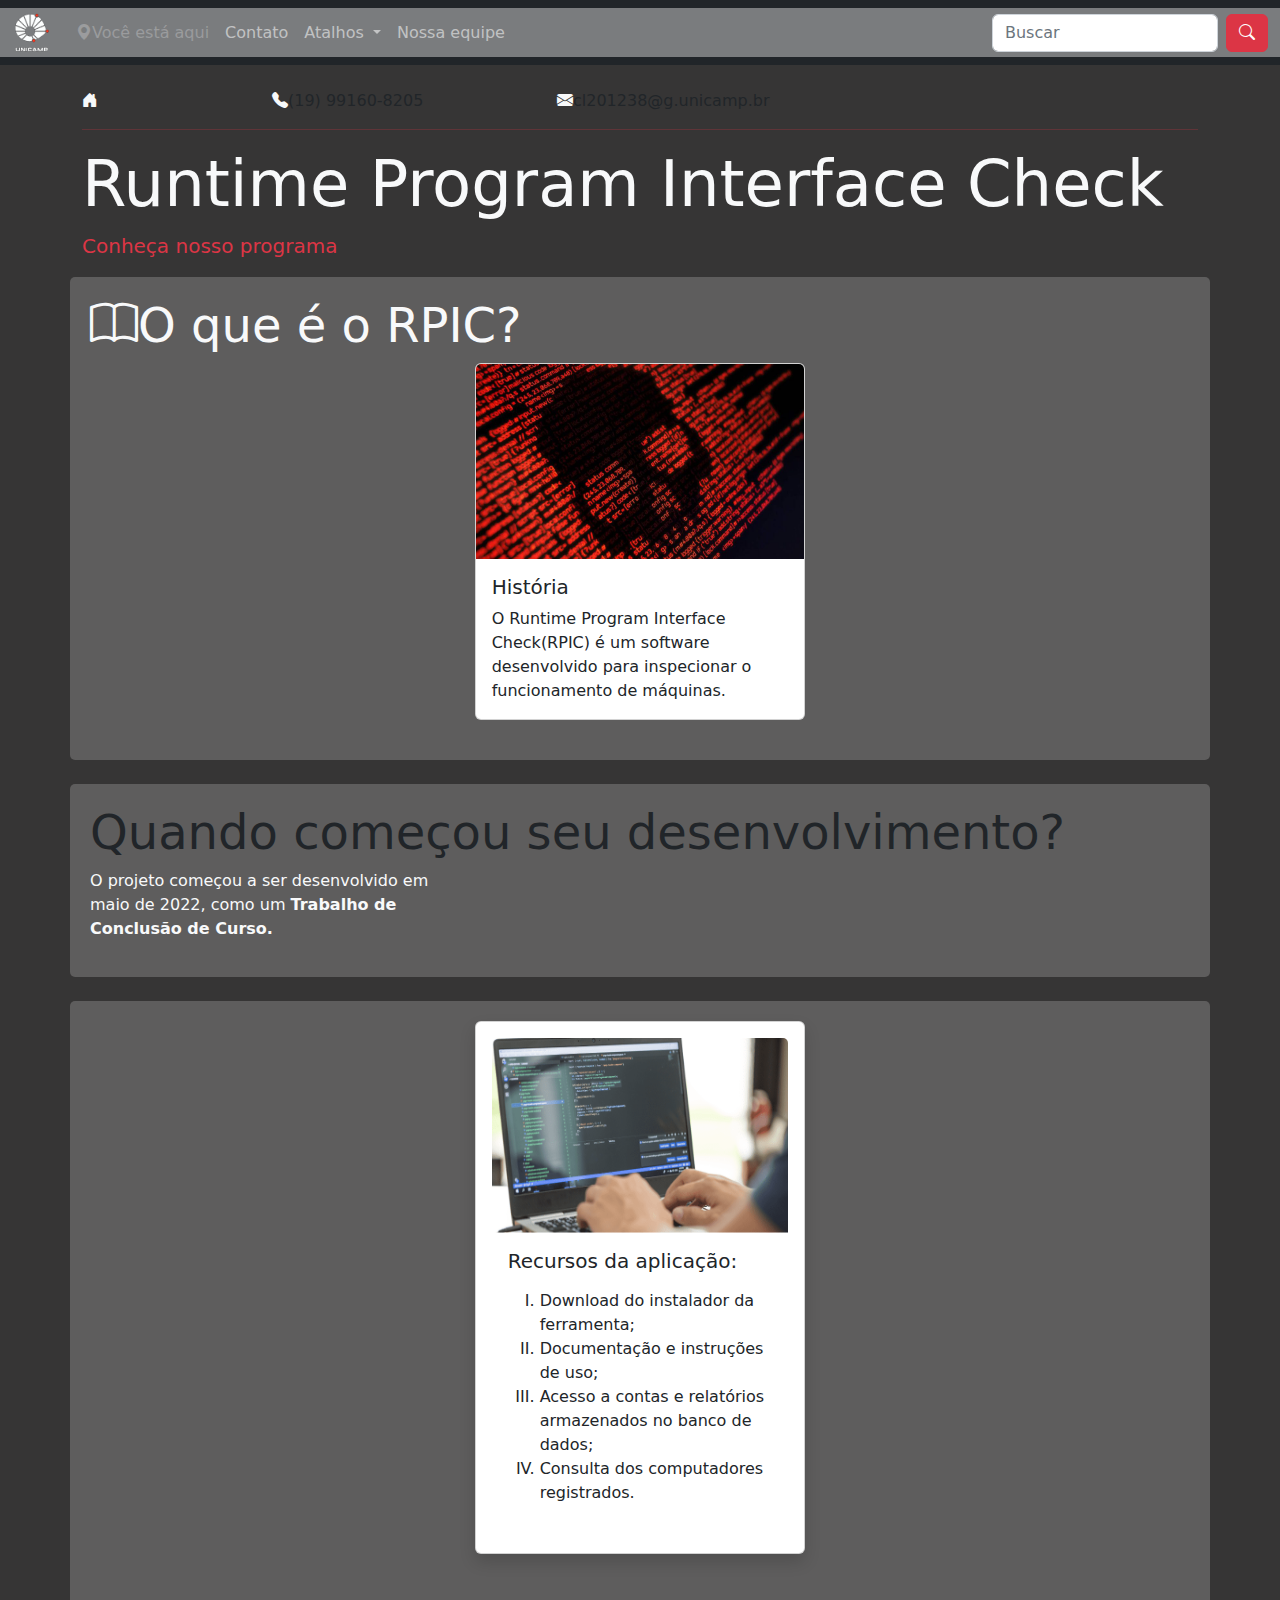
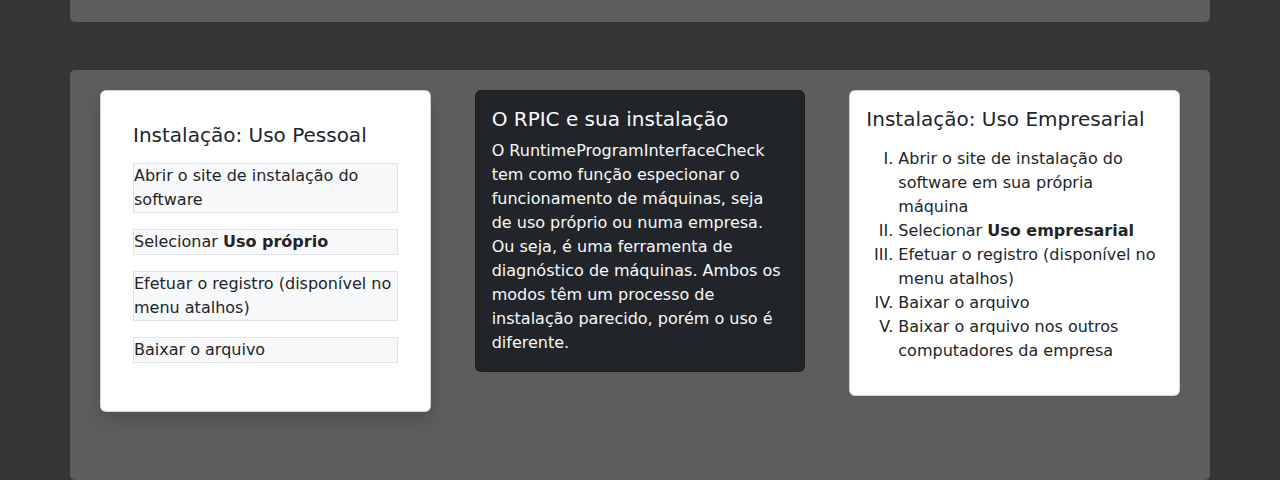
<file: index.html>
<!DOCTYPE html>
<html>

<head>
	<meta charset="utf-8">
	<meta name="viewport" content="width=device-width, initial-scale=1">

	<link rel="stylesheet" type="text/css" href="bootstrap-5.2.2-dist\css\bootstrap.min.css">

	<link rel="stylesheet" href="https://cdn.jsdelivr.net/npm/bootstrap-icons@1.9.1/font/bootstrap-icons.css">
	<link href="https://fonts.googleapis.com/css2?family=Poppins:wght@200;300&display=swap" rel="stylesheet">


	<title>RPIC</title>
	<style>
		body {
			background-color: #363535;
		}
	</style>
</head>

<body>

	<nav class="navbar navbar-expand-lg bg-dark navbar-dark">
		<div class="container-fluid">
			<a class="navbar-brand" href="#"><img src="img/unicamp.GIF" width="40px"></a>
			<button class="navbar-toggler" type="button" data-bs-toggle="collapse"
				data-bs-target="#navbarSupportedContent" aria-controls="navbarSupportedContent" aria-expanded="false"
				aria-label="Toggle navigation">
				<span class="navbar-toggler-icon"></span>
			</button>
			<div class="collapse navbar-collapse" id="navbarSupportedContent">
				<ul class="navbar-nav me-auto mb-2 mb-lg-0">
					<li class="nav-item">
						<a class="nav-link disabled" aria-current="page" href="index.html"><i
								class="bi bi-geo-alt-fill"></i>Você está aqui</a>
					</li>
					<li class="nav-item">
						<a class="nav-link" href="contato.html">Contato</a>
					</li>
					<li class="nav-item dropdown">
						<a class="nav-link dropdown-toggle" href="#" role="button" data-bs-toggle="dropdown"
							aria-expanded="false">
							Atalhos
						</a>
						<ul class="dropdown-menu">
							<li><a class="dropdown-item" href="#usoPessoal"><i class="bi bi-laptop"></i>Instalação: Uso
									Pessoal</a></li>
							<li><a class="dropdown-item" href="#usoEmpresarial">Instalação: Uso Empresarial</a></li>
							<li><a class="dropdown-item" href="#instalacao">Sobre a instalacao</a></li>
							<li><a class="dropdown-item" href="registro.html">Registre-se</a></li>
							<li><a class="dropdown-item" href="login.html">Já tem uma conta?</a></li>
						</ul>
					</li>
					<li class="nav-item">
						<a class="nav-link" href="equipe.html">Nossa equipe</a>
					</li>
				</ul>
				<form class="d-flex" role="search">
					<input class="form-control me-2" type="search" placeholder="Buscar" aria-label="Search">
					<button class="btn btn-danger" type="submit"><i class="bi bi-search"></i></button>
				</form>
			</div>
		</div>
	</nav>



	<div class="container mt-3">

		<div class="row">

			<div class="col-md-2 col-sm-12 pt-2">
			 <a href="index.html"><i class="bi bi-house-door-fill text-light"></i></a>	
			</div>

			<div class="col-md-3 col-sm-12 pt-2"><a href="tel:991608205"><i
						class="bi bi-telephone-fill text-light"></i></a>(19) 99160-8205</div>

			<div class="col-md-3 col-sm-12 pt-2"><a href="mailto:cl201238@g.unicamp.br"><i
						class="bi bi-envelope-fill text-light"></i></a>cl201238@g.unicamp.br</div>

		</div>

		<hr class="border-danger">

		<h1 class="display-3 text-light">Runtime Program Interface Check</h1>
		<p class="lead text-danger">Conheça nosso programa</p>
	</div>

	<div class="container myContainer">

		<h4 class="display-5 text-light"><i class="bi bi-book"></i>O que é o RPIC?</h4>


		<div class="row">
			<div class="col-md-4">

			</div>
			<div class="col-md-4 col-sm-12 ">

				<div class="card">
					<img src="img/rpic.png" class="card-img-top" alt="História">
					<div class="card-body">
						<h5 class="card-title">História</h5>
						<p class="card-text">O Runtime Program Interface Check(RPIC) é um software desenvolvido para
							inspecionar o funcionamento de máquinas.</p>
					</div>
				</div>

			</div>
		</div>

	</div>
	<br>

	<div class="container myContainer">
		<div class="row">
<h4 class="display-5">Quando começou seu desenvolvimento?</h4>
			<div class="col-md-4 col-sm-12 ">
				<p class="text-light">O projeto começou a ser desenvolvido em maio de 2022, como um <b>Trabalho de
						Conclusão de
						Curso.</b></p>


			</div>
		</div>
	</div>
	<br>

	<div class="container myContainer">
		<div class="row">
			<div class="col-md-4">

			</div>
			<div class="col-md-4 col-sm-12 ">
				<div class="card shadow p-3 mb-5 bg-body rounded">
					<img src="img/recursos.png" class="card-img-top" alt="recursos">
				<div class="card-body">
					<div class="card-title">
						<h5 class="text-dark">Recursos da aplicação:</h5>
					</div>
					<p class="card-text">
					<ol type="I">
						<li class="text-dark">Download do instalador da ferramenta;</li>
						<li class="text-dark">Documentação e instruções de uso;</li>
						<li class="text-dark">Acesso a contas e relatórios armazenados no banco de dados;</li>
						<li class="text-dark">Consulta dos computadores registrados.</li>
					</ol>
				</p>
				</div>
			</div>


			</div>
		</div>
	</div>
	<br>
	<br>
<div class="container myContainer" id="instalacao">
		<div class="row">
			<div class="col-md-4 col-sm-12"  id="usoPessoal">
				<div class="card shadow p-3 mb-5 bg-body rounded">
					<div class="card-body">
						<div class="card-title">
							<h5 class="text-dark">Instalação: Uso Pessoal</h5>
						</div>
						<p class="card-text">
							<div class="vstack gap-3">
								<div class="bg-light border">Abrir o site de instalação do software</div>
								<div class="bg-light border">Selecionar <b>Uso próprio</b></div>
								<div class="bg-light border">Efetuar o registro (disponível no menu atalhos)</div>
								<div class="bg-light border">Baixar o arquivo</div>
							  </div>
						</p>
					</div>
				</div>
			</div>
			<div class="col-md-4 col-sm-12 ">
			<div class="card bg-dark">
				<div class="card-body">
					<div class="card-title">
						<h5 class="text-bg-dark text-light">O RPIC e sua instalação</h5>
					</div>
					<p class="card-text text-bg-dark text-light">
						O RuntimeProgramInterfaceCheck tem como função especionar o funcionamento de máquinas,
            seja de uso próprio ou numa empresa. Ou seja, é uma ferramenta de diagnóstico de
            máquinas. Ambos os modos têm um processo de instalação parecido, porém o uso é
            diferente.
					</p>
				</div>
			</div>
	
	
	
		</div>
		<div class="col-md-4 col-sm-12" id="usoEmpresarial">
			<div class="card">
				<div class="card-body">
					<div class="card-title">
						<h5 class="text-dark">Instalação: Uso Empresarial</h5>
					</div>
					<p class="card-text">
						<ol type="I">
							<li>Abrir o site de instalação do software em sua própria máquina</li>
							<li>Selecionar <b>Uso empresarial</b></li>
							<li>Efetuar o registro (disponível no menu atalhos)</li>
							<li>Baixar o arquivo</li>
							<li>Baixar o arquivo nos outros computadores da empresa</li>
						  </ol>
					</p>
				</div>
			</div>
		</div>
	</div>
	</div>
	<script src="https://cdn.jsdelivr.net/npm/bootstrap@5.2.2/dist/js/bootstrap.bundle.min.js"
		integrity="sha384-OERcA2EqjJCMA+/3y+gxIOqMEjwtxJY7qPCqsdltbNJuaOe923+mo//f6V8Qbsw3"
		crossorigin="anonymous"></script>

</body>

</html>
</file>
